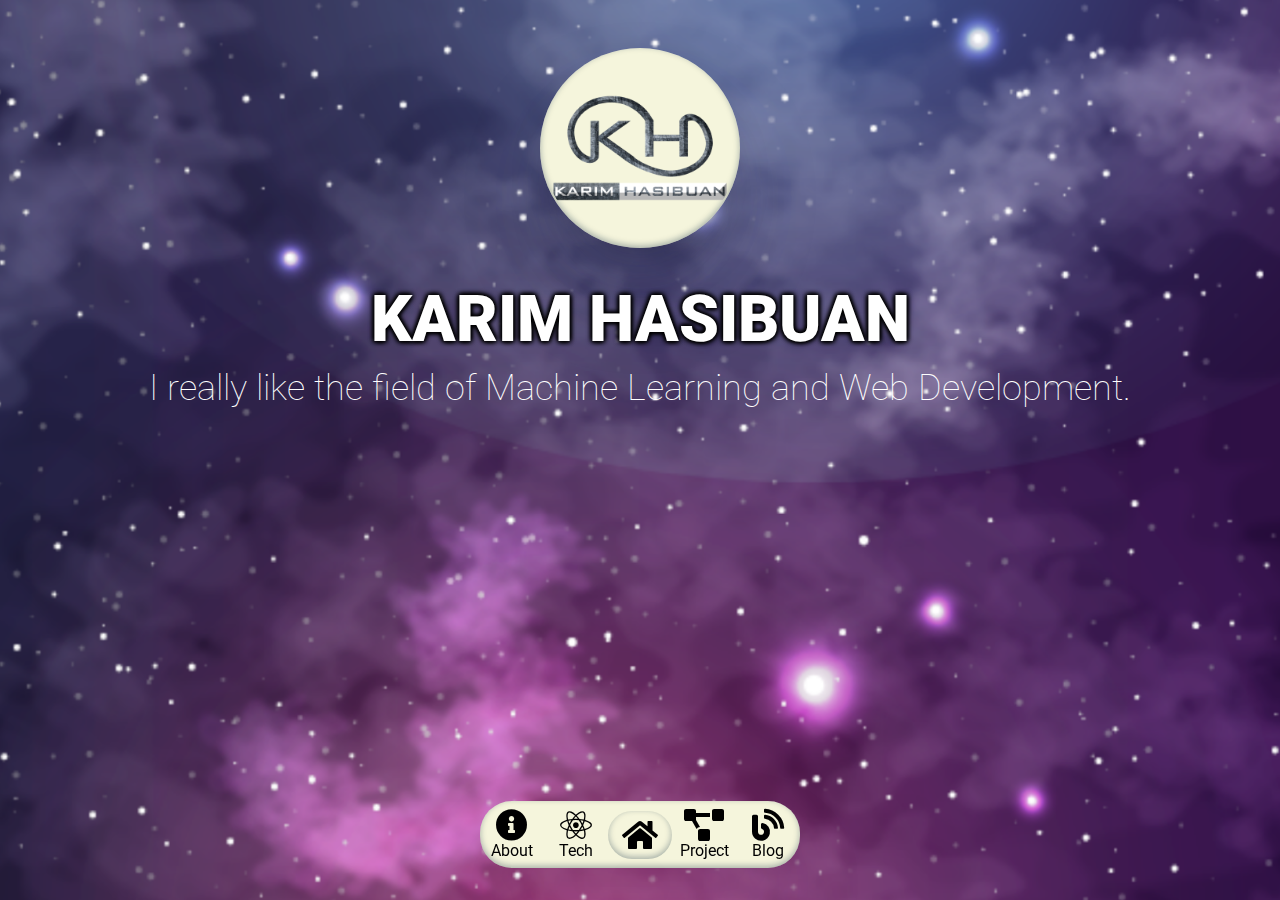
<file: index.html>
<!DOCTYPE html>
<html lang="en">
  <head>
    <meta charset="UTF-8" />
    <meta http-equiv="X-UA-Compatible" content="IE=edge" />
    <meta name="viewport" content="width=device-width, initial-scale=1.0" />
    <title>Web Profile | Karim Hasibuan</title>

    <!-- Style CSS -->
    <link rel="stylesheet" href="assets/css/styles.css" />
    <!-- Fontawesome -->
    <link
      rel="stylesheet"
      href="https://cdnjs.cloudflare.com/ajax/libs/font-awesome/5.15.4/css/all.min.css"
      integrity="sha512-1ycn6IcaQQ40/MKBW2W4Rhis/DbILU74C1vSrLJxCq57o941Ym01SwNsOMqvEBFlcgUa6xLiPY/NS5R+E6ztJQ=="
      crossorigin="anonymous"
      referrerpolicy="no-referrer" />
  </head>
  <body>
    <div class="nav-btn-box">
      <div class="nav-btn">
        <div class="nav-icon" data-tab-target="#tab2">
          <a href="/about">
            <i class="fas fa-info-circle"></i>
            <p>About</p>
          </a>
        </div>
        <div class="nav-icon" data-tab-target="#tab3">
          <a href="/tech">
            <i class="fab fa-react"></i>
            <p>Tech</p>
          </a>
        </div>
        <div class="nav-icon home-icon" data-tab-target="#tab1">
          <a href="/">
            <i class="fas fa-home"></i>
          </a>
        </div>
        <div class="nav-icon" data-tab-target="#tab4">
          <a href="/project">
            <i class="fas fa-project-diagram"></i>
            <p>Project</p>
          </a>
        </div>
        <div class="nav-icon" data-tab-target="#tab5">
          <a href="/blog">
            <i class="fas fa-blog"></i>
            <p>Blog</p>
          </a>
        </div>
      </div>
    </div>

    <div class="content">
      <div class="home">
        <div class="main-logo">
          <img src="./assets/img/kh-logo.png" alt="Karim Hasibuan Logo" />
        </div>
        <h2>KARIM HASIBUAN</h2>
        <p>I really like the field of Machine Learning and Web Development.</p>
      </div>
    </div>
  </body>
</html>
</file>
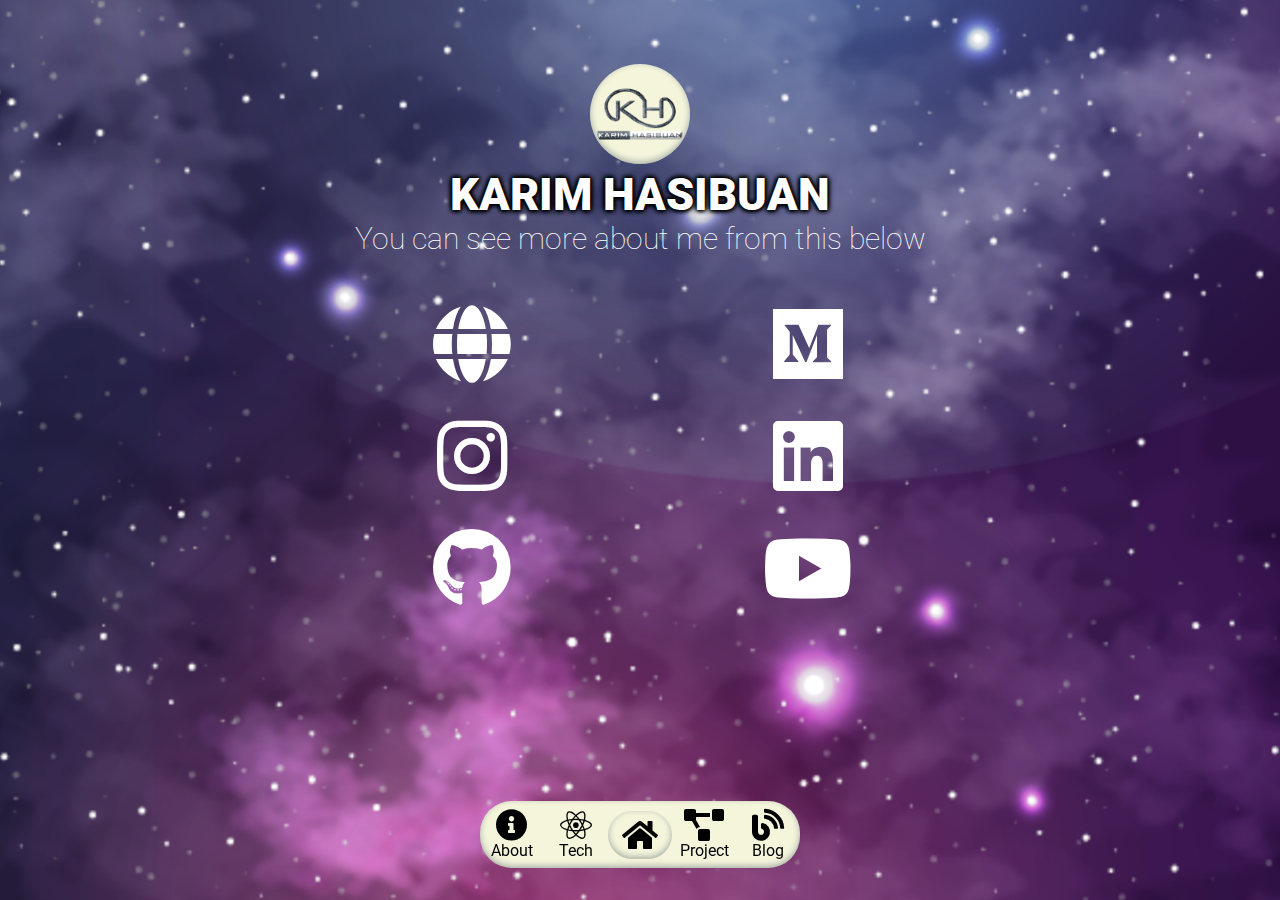
<file: about/index.html>
<!DOCTYPE html>
<html lang="en">
  <head>
    <meta charset="UTF-8" />
    <meta http-equiv="X-UA-Compatible" content="IE=edge" />
    <meta name="viewport" content="width=device-width, initial-scale=1.0" />
    <title>Web Profile | Karim Hasibuan</title>

    <!-- Style CSS -->
    <link rel="stylesheet" href="../assets/css/styles.css" />
    <!-- Fontawesome -->
    <link
      rel="stylesheet"
      href="https://cdnjs.cloudflare.com/ajax/libs/font-awesome/5.15.4/css/all.min.css"
      integrity="sha512-1ycn6IcaQQ40/MKBW2W4Rhis/DbILU74C1vSrLJxCq57o941Ym01SwNsOMqvEBFlcgUa6xLiPY/NS5R+E6ztJQ=="
      crossorigin="anonymous"
      referrerpolicy="no-referrer" />
  </head>
  <body>
    <div class="nav-btn-box">
      <div class="nav-btn">
        <div class="nav-icon" data-tab-target="#tab2">
          <a href="/about">
            <i class="fas fa-info-circle"></i>
            <p>About</p>
          </a>
        </div>
        <div class="nav-icon" data-tab-target="#tab3">
          <a href="/tech">
            <i class="fab fa-react"></i>
            <p>Tech</p>
          </a>
        </div>
        <div class="nav-icon home-icon" data-tab-target="#tab1">
          <a href="/">
            <i class="fas fa-home"></i>
          </a>
        </div>
        <div class="nav-icon" data-tab-target="#tab4">
          <a href="/project">
            <i class="fas fa-project-diagram"></i>
            <p>Project</p>
          </a>
        </div>
        <div class="nav-icon" data-tab-target="#tab5">
          <a href="/blog">
            <i class="fas fa-blog"></i>
            <p>Blog</p>
          </a>
        </div>
      </div>
    </div>

    <div class="content">
      <div class="about">
        <div class="header-about">
          <div class="about-logo">
            <img src="../assets/img/kh-logo.png" alt="Karim Hasibuan Logo" />
          </div>
          <h2>KARIM HASIBUAN</h2>
          <p>You can see more about me from this below</p>
        </div>
        <div class="about-icon-box">
          <div class="about-icon">
            <a href="#">
              <i class="fas fa-globe"></i>
            </a>
          </div>

          <div class="about-icon">
            <a href="#">
              <i class="fab fa-medium"></i>
            </a>
          </div>

          <div class="about-icon">
            <a href="#">
              <i class="fab fa-instagram"></i>
            </a>
          </div>

          <div class="about-icon">
            <a href="#">
              <i class="fab fa-linkedin"></i>
            </a>
          </div>

          <div class="about-icon">
            <a href="#">
              <i class="fab fa-github"></i>
            </a>
          </div>

          <div class="about-icon">
            <a href="#">
              <i class="fab fa-youtube"></i>
            </a>
          </div>
        </div>
      </div>
    </div>
  </body>
</html>
</file>
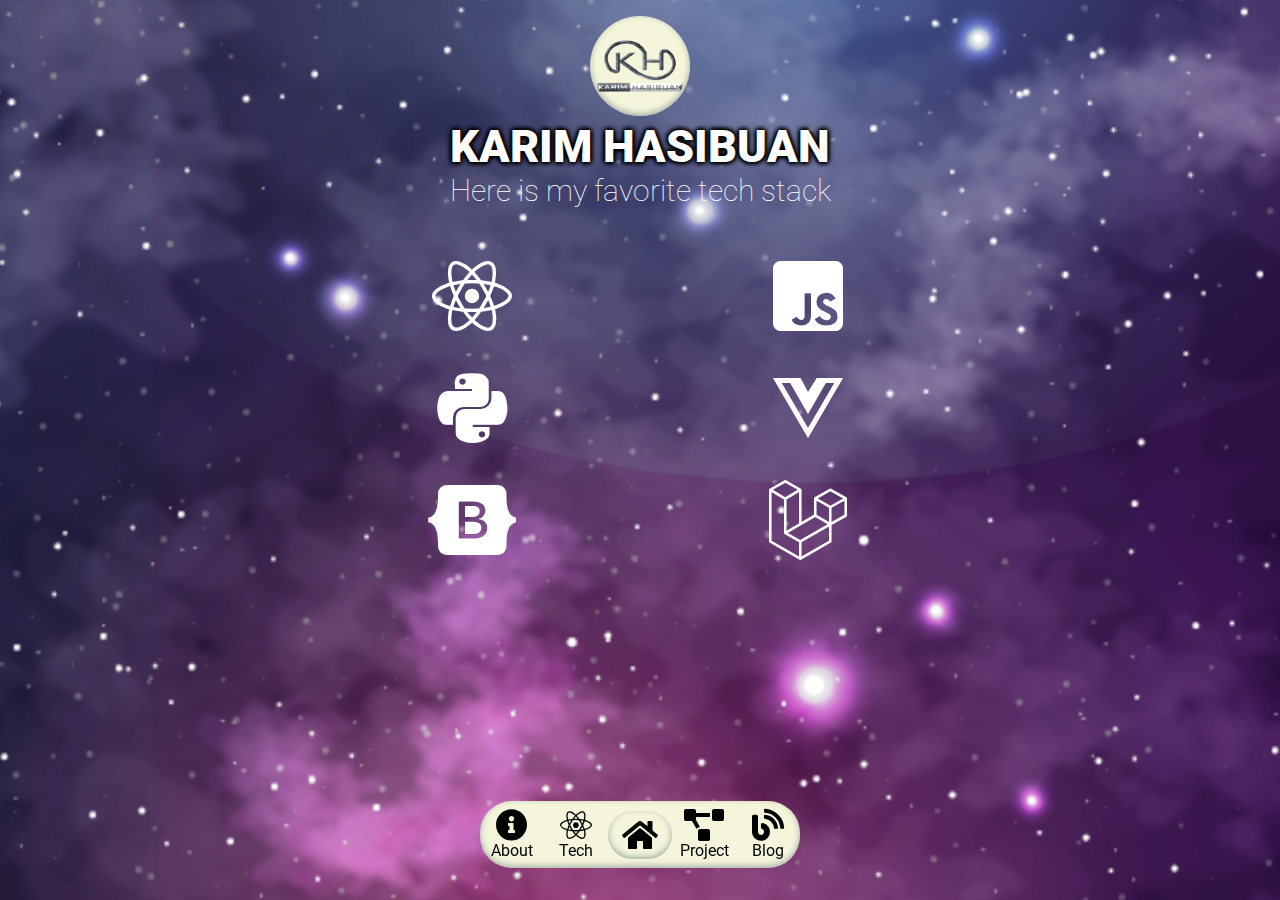
<file: tech/index.html>
<!DOCTYPE html>
<html lang="en">
  <head>
    <meta charset="UTF-8" />
    <meta http-equiv="X-UA-Compatible" content="IE=edge" />
    <meta name="viewport" content="width=device-width, initial-scale=1.0" />
    <title>Web Profile | Karim Hasibuan</title>

    <!-- Style CSS -->
    <link rel="stylesheet" href="../assets/css/styles.css" />
    <!-- Fontawesome -->
    <link
      rel="stylesheet"
      href="https://cdnjs.cloudflare.com/ajax/libs/font-awesome/5.15.4/css/all.min.css"
      integrity="sha512-1ycn6IcaQQ40/MKBW2W4Rhis/DbILU74C1vSrLJxCq57o941Ym01SwNsOMqvEBFlcgUa6xLiPY/NS5R+E6ztJQ=="
      crossorigin="anonymous"
      referrerpolicy="no-referrer" />
  </head>
  <body>
    <div class="nav-btn-box">
      <div class="nav-btn">
        <div class="nav-icon" data-tab-target="#tab2">
          <a href="/about">
            <i class="fas fa-info-circle"></i>
            <p>About</p>
          </a>
        </div>
        <div class="nav-icon" data-tab-target="#tab3">
          <a href="/tech">
            <i class="fab fa-react"></i>
            <p>Tech</p>
          </a>
        </div>
        <div class="nav-icon home-icon" data-tab-target="#tab1">
          <a href="/">
            <i class="fas fa-home"></i>
          </a>
        </div>
        <div class="nav-icon" data-tab-target="#tab4">
          <a href="/project">
            <i class="fas fa-project-diagram"></i>
            <p>Project</p>
          </a>
        </div>
        <div class="nav-icon" data-tab-target="#tab5">
          <a href="/blog">
            <i class="fas fa-blog"></i>
            <p>Blog</p>
          </a>
        </div>
      </div>
    </div>

    <div class="content">
      <div class="tech">
        <div class="header-tech">
          <div class="tech-logo">
            <img src="../assets/img/kh-logo.png" alt="Karim Hasibuan Logo" />
          </div>
          <h2>KARIM HASIBUAN</h2>
          <p>Here is my favorite tech stack</p>
        </div>
        <div class="tech-icon-box">
          <div class="tech-icon">
            <i class="fab fa-react"></i>
          </div>

          <div class="tech-icon">
            <i class="fab fa-js-square"></i>
          </div>

          <div class="tech-icon">
            <i class="fab fa-python"></i>
          </div>

          <div class="tech-icon">
            <i class="fab fa-vuejs"></i>
          </div>

          <div class="tech-icon">
            <i class="fab fa-bootstrap"></i>
          </div>

          <div class="tech-icon">
            <i class="fab fa-laravel"></i>
          </div>
        </div>
      </div>
    </div>
  </body>
</html>
</file>
<file: assets/css/styles.css>
@import url("https://fonts.googleapis.com/css2?family=Roboto:wght@100;400&display=swap");

* {
  margin: 0;
  padding: 0;
  box-sizing: border-box;
}

body {
  font-family: "Roboto", sans-serif;
  background-image: url("../img/bg.png");
  background-repeat: no-repeat;
  background-position: center;
  background-attachment: fixed;
  background-size: cover;
  height: 100%;
  width: 100%;
}
.nav-btn-box {
  position: fixed;
  bottom: 2rem;
  z-index: 99999;
  display: flex;
  width: 100%;
  justify-content: center;
}
.nav-btn {
  display: flex;
  text-align: center;
  align-items: center;
  border-radius: 2rem;
  background-color: beige;
  box-shadow: rgba(50, 50, 93, 0.25) 0px 50px 100px -20px, rgba(0, 0, 0, 0.3) 0px 30px 60px -30px,
    rgba(10, 37, 64, 0.35) 0px -2px 6px 0px inset;
}
.nav-icon {
  padding-top: 0.5rem;
  padding-bottom: 0.5rem;
}
.nav-icon a {
  color: #000;
  text-decoration: none;
}
.nav-icon i {
  padding: 0;
  width: 4rem;
  font-size: 2rem;
}
.nav-icon:hover,
.nav-btn .home-icon:hover {
  border-radius: 10rem;
  transition: 0.5s;
  background-color: rgb(183, 183, 183);
  box-shadow: rgba(50, 50, 93, 0.25) 0px 50px 100px -20px, rgba(0, 0, 0, 0.3) 0px 30px 60px -30px,
    rgba(10, 37, 64, 0.35) 0px -2px 6px 0px inset;
}
.nav-btn .home-icon {
  z-index: 9;
  border-radius: 2rem;
  background-color: beige;
  box-shadow: rgba(50, 50, 93, 0.25) 0px 50px 100px -20px, rgba(0, 0, 0, 0.3) 0px 30px 60px -30px,
    rgba(10, 37, 64, 0.35) 0px -2px 6px 0px inset;
}
.content {
  width: 100%;
}
/* Home Section */
.home {
  padding-top: 3rem;
  text-align: center;
  justify-content: center;
  color: white;
  animation: fadeIn 1s;
}
.main-logo img {
  width: 200px;
  border-radius: 100%;
  padding: 2px;
  background-color: beige;
  box-shadow: rgba(50, 50, 93, 0.25) 0px 50px 100px -20px, rgba(0, 0, 0, 0.3) 0px 30px 60px -30px,
    rgba(10, 37, 64, 0.35) 0px -2px 6px 0px inset;
}
.home h2 {
  margin-top: 30px;
  font-size: 64px;
  font-weight: 900;
  text-shadow: -1px -1px 5px #000, 1px -1px 5px #000, -1px 1px 5px #000, 1px 1px 5px #000;
}
.home p {
  margin-top: 10px;
  font-size: 36px;
  font-weight: lighter;
}
/* End Home Section */

/* About Section */
.about {
  padding-top: 1rem;
  display: flex;
  justify-content: center;
  text-align: center;
  flex-wrap: wrap;
  color: white;
  animation: fadeIn 1s;
}
.about-logo img {
  width: 100px;
  border-radius: 100%;
  padding: 2px;
  background-color: beige;
  box-shadow: rgba(50, 50, 93, 0.25) 0px 50px 100px -20px, rgba(0, 0, 0, 0.3) 0px 30px 60px -30px,
    rgba(10, 37, 64, 0.35) 0px -2px 6px 0px inset;
}
.header-about {
  width: 100%;
}
.header-about h2 {
  font-size: 45px;
  font-weight: 900;
  text-shadow: -1px -1px 5px #000, 1px -1px 5px #000, -1px 1px 5px #000, 1px 1px 5px #000;
}
.header-about p {
  font-size: 30px;
  font-weight: lighter;
}
.about-icon-box {
  margin-top: 4rem;
  display: grid;
  grid-template-columns: repeat(auto-fit, minmax(200px, 1fr));
  gap: 2rem;
  width: 50%;
  align-items: center;
}
.about-icon i {
  font-size: 5rem;
  color: white;
}
/* End About Section */

/* Tech Section */
.tech {
  padding-top: 1rem;
  display: flex;
  justify-content: center;
  text-align: center;
  flex-wrap: wrap;
  color: white;
  animation: fadeIn 1s;
}
.tech-logo img {
  width: 100px;
  border-radius: 100%;
  padding: 2px;
  background-color: beige;
  box-shadow: rgba(50, 50, 93, 0.25) 0px 50px 100px -20px, rgba(0, 0, 0, 0.3) 0px 30px 60px -30px,
    rgba(10, 37, 64, 0.35) 0px -2px 6px 0px inset;
}
.header-tech {
  width: 100%;
}
.header-tech h2 {
  font-size: 45px;
  font-weight: 900;
  text-shadow: -1px -1px 5px #000, 1px -1px 5px #000, -1px 1px 5px #000, 1px 1px 5px #000;
}
.header-tech p {
  font-size: 30px;
  font-weight: lighter;
}
.tech-icon-box {
  margin-top: 4rem;
  display: grid;
  grid-template-columns: repeat(auto-fit, minmax(200px, 1fr));
  gap: 2rem;
  width: 50%;
  align-items: center;
}
.tech-icon i {
  font-size: 5rem;
  color: white;
}
/* End Tech Section */

/* Project Section */
.project {
  padding-top: 1rem;
  display: flex;
  flex-wrap: wrap;
  justify-content: center;
  text-align: center;
  color: white;
  animation: fadeIn 1s;
}
.header-project {
  margin-bottom: 1rem;
  width: 100%;
  display: flex;
  flex-wrap: wrap;
  justify-content: center;
  text-align: center;
  margin-bottom: 1rem;
}
.header-project h2 {
  width: 100%;
  font-size: 45px;
  font-weight: 900;
  text-shadow: -1px -1px 5px #000, 1px -1px 5px #000, -1px 1px 5px #000, 1px 1px 5px #000;
}
.header-project p {
  width: 100%;
  font-size: 30px;
  font-weight: lighter;
}
.line {
  margin-top: 0.5rem;
  width: 10%;
  height: 5px;
  background-color: rgb(0, 255, 208);
  border: none;
}
.card-wrapper {
  margin: 0;
  padding-left: 1rem;
  padding-right: 1rem;
  width: 120ch;
  display: grid;
  place-content: center;
  justify-items: center;
  grid-template-columns: repeat(auto-fit, minmax(30ch, 1fr));
  grid-gap: 1.5rem;
  max-width: 100vw;
  min-height: 100vh;
  line-height: 1.5;
  color: #444;
}
.card {
  background-color: #fff;
  border-radius: 0.5rem;
  box-shadow: 0.05rem 0.1rem 0.3rem -0.03rem rgba(0, 0, 0, 0.45);
  padding-bottom: 1rem;
  overflow: hidden;
}
.card .img-box {
  width: 300px;
  height: 200px;
}
.card img {
  border-radius: 0.5rem 0.5rem 0 0;
  width: 100%;
  object-fit: cover;
  max-height: max(10rem, 30vh);
  transition: 0.5s all ease-in-out;
}
.card h3 {
  margin-top: 1rem;
  font-size: 1.25rem;
}
.card a {
  color: inherit;
}
.card img:hover {
  transform: scale(1.1);
}
/* End Project Section */

/* Responsive Section */
@media only screen and (min-width: 320px) {
  .about-icon-box {
    margin-top: 1rem;
    display: grid;
    grid-template-columns: repeat(auto-fit, minmax(70px, 1fr));
    gap: 1rem;
    width: 50%;
    align-items: center;
  }
  .tech-icon-box {
    margin-top: 1rem;
    display: grid;
    grid-template-columns: repeat(auto-fit, minmax(70px, 1fr));
    gap: 1rem;
    width: 50%;
    align-items: center;
  }
}
@media only screen and (min-width: 768px) {
  .about {
    margin-top: 3rem;
  }
  .about-icon-box {
    margin-top: 1rem;
    display: grid;
    grid-template-columns: repeat(auto-fit, minmax(100px, 1fr));
    gap: 1rem;
    width: 50%;
    align-items: center;
  }
  .tech-icon-box {
    margin-top: 1rem;
    display: grid;
    grid-template-columns: repeat(auto-fit, minmax(100px, 1fr));
    gap: 1rem;
    width: 50%;
    align-items: center;
  }
}
@media only screen and (min-width: 1280px) {
  .about {
    margin-top: 3rem;
  }
  .about-icon-box {
    margin-top: 3rem;
    display: grid;
    grid-template-columns: repeat(auto-fit, minmax(200px, 1fr));
    gap: 2rem;
    width: 50%;
    align-items: center;
  }
  .tech-icon-box {
    margin-top: 3rem;
    display: grid;
    grid-template-columns: repeat(auto-fit, minmax(200px, 1fr));
    gap: 2rem;
    width: 50%;
    align-items: center;
  }
}

/* End Responsive Section */

/* Keyframes animation */
@keyframes fadeIn {
  0% {
    opacity: 0;
  }
  100% {
    opacity: 1;
  }
}
</file>
